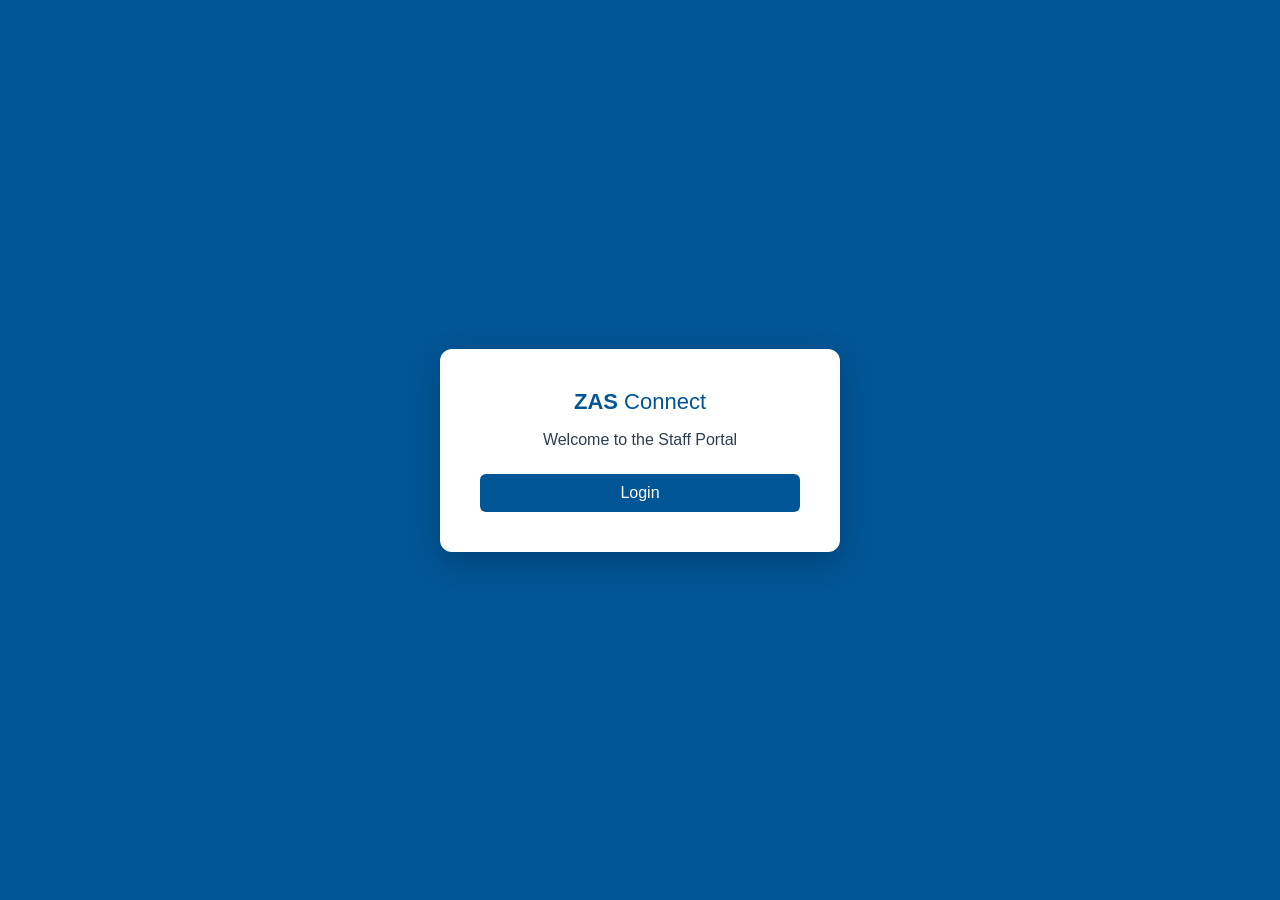
<file: Site/index.html>
<!DOCTYPE html>
<html lang="en">
<head>
    <meta charset="UTF-8">
    <meta name="viewport" content="width=device-width, initial-scale=1.0">
    <title>ZAS Staff Portal</title>
    <link rel="stylesheet" href="style.css">
</head>
<body>
    <!-- Mock Login Screen -->
    <div id="login-screen" class="login-screen">
        <div class="login-box">
            <div class="logo">ZAS <span>Connect</span></div>
            <p>Welcome to the Staff Portal</p>
            <button class="btn primary" onclick="handleLogin()">Login</button>
        </div>
    </div>

    <!-- What's New Modal -->
    <div id="whats-new-modal" style="display:none;">
        <div class="modal-box carousel-box">
            <h2>What's New in ZAS Connect 2.0</h2>
            <div class="carousel">
                <div class="slide active">
                    <div class="slide-placeholder"><img src="img/Updates/UpdateRecord.png" alt=""></div>
                    <h3>Updated Patient Directory</h3>
                    <p>Search and manage patient profiles faster than ever.</p>
                    <!-- <a class="learn-more-link" onclick="openGuide('guide-directory')">Learn more</a> -->
                </div>
                <div class="slide">
                    <div class="slide-placeholder"><img src="img/Updates/PatientRecord.png" alt=""></div>
                    <h3>Enhanced Patient Records</h3>
                    <p>Update and view clinical notes seamlessly.</p>
                    <!-- <a class="learn-more-link" onclick="openGuide('guide-records')">Learn more</a> -->
                </div>
                <div class="slide">
                    <div class="slide-placeholder"><img src="img/Updates/SecureMessaging.png" alt=""></div>
                    <h3>Secure Communications</h3>
                    <p>Exchange data securely with other medical staff.</p>
                    <!-- <a class="learn-more-link" onclick="openGuide('guide-messaging')">Learn more</a> -->
                    <p class="extension-tip"><strong>Tip:</strong> The latest updates and guides are also available in the ZAS Connect browser extension!</p>
                </div>
                <button class="prev-btn" onclick="moveSlide(-1)">&#10094;</button>
                <button class="next-btn" onclick="moveSlide(1)">&#10095;</button>
            </div>
            <div class="slide-indicators">
                <span class="dot active" onclick="setSlide(0)"></span>
                <span class="dot" onclick="setSlide(1)"></span>
                <span class="dot" onclick="setSlide(2)"></span>
            </div>
            <div id="read-acknowledgement" style="display:none; margin-top: 15px; text-align: left; font-size: 0.9rem; background: var(--zas-light); padding: 10px; border-radius: 6px;">
                <input type="checkbox" id="read-checkbox" onchange="toggleContinueBtn()" />
                <label for="read-checkbox" class="custom-checkbox-label">I have read and understood the updates.</label>
            </div>
            <button class="btn primary" id="continue-btn" style="margin-top: 20px;" onclick="closeWhatsNew()" disabled>Continue to Portal</button>
        </div>
    </div>

    <!-- Quick Guide Modal -->
    <div id="quick-guide-modal" style="display:none; position: fixed; inset: 0; background: rgba(0, 0, 0, 0.6); align-items: center; justify-content: center; z-index: 2500; backdrop-filter: blur(3px);">
        <div class="modal-box carousel-box" style="width: 550px;">
            <h2>Quick Feature Guide</h2>
            
            <!-- Guide for Patient Directory -->
            <div id="modal-guide-directory" style="display:none;">
                <div class="carousel">
                    <div class="slide active">
                        <div class="slide-placeholder"><img src="img/Updates/UpdateRecord.png" alt=""></div>
                        <h3>What's New: Patient Directory</h3>
                        <p>The Patient Directory has been revamped for faster searching and at-a-glance patient status.</p>
                    </div>
                    <div class="slide">
                        <div class="slide-placeholder"><img src="img/Updates/UpdateRecord/step1.png" alt=""></div>
                        <h3>Step 1 of 5</h3>
                        <p>Navigate to the <strong>Patient Directory</strong> from the sidebar.</p>
                    </div>
                    <div class="slide">
                        <div class="slide-placeholder"><img src="img/Updates/UpdateRecord/step2.png" alt=""></div>
                        <h3>Step 2 of 5</h3>
                        <p>Click on the <strong>Search Patient</strong> input field.</p>
                    </div>
                    <div class="slide">
                        <div class="slide-placeholder"><img src="img/Updates/UpdateRecord/step3.png" alt=""></div>
                        <h3>Step 3 of 5</h3>
                        <p>Type in the patient's Name, ID, or Date of Birth.</p>
                    </div>
                    <div class="slide">
                        <div class="slide-placeholder"><img src="img/Updates/UpdateRecord/step4.png" alt=""></div>
                        <h3>Step 4 of 5</h3>
                        <p>Click the <strong>Search</strong> button.</p>
                    </div>
                    <div class="slide">
                        <div class="slide-placeholder"><img src="img/Updates/UpdateRecord/step5.png" alt=""></div>
                        <h3>Step 5 of 5</h3>
                        <p>Click <strong>View</strong> on the desired patient row to see full details.</p>
                    </div>
                    <button class="prev-btn" onclick="moveSlide(-1)">&#10094;</button>
                    <button class="next-btn" onclick="moveSlide(1)">&#10095;</button>
                </div>
                <div class="slide-indicators">
                    <span class="dot active" onclick="setSlide(0)"></span>
                    <span class="dot" onclick="setSlide(1)"></span>
                    <span class="dot" onclick="setSlide(2)"></span>
                    <span class="dot" onclick="setSlide(3)"></span>
                    <span class="dot" onclick="setSlide(4)"></span>
                    <span class="dot" onclick="setSlide(5)"></span>
                </div>
            </div>

            <!-- Guide for Patient Records -->
            <div id="modal-guide-records" style="display:none;">
                <div class="carousel">
                    <div class="slide active">
                        <div class="slide-placeholder"><img src="img/Updates/PatientRecord.png" alt=""></div>
                        <h3>What's New: Patient Records</h3>
                        <p>Adding and updating clinical notes is now more intuitive, with a clear timeline of all updates.</p>
                    </div>
                    <div class="slide">
                        <div class="slide-placeholder"><img src="img/Updates/PatientRecord/step1.png" alt=""></div>
                        <h3>Step 1 of 6</h3>
                        <p>Go to the <strong>Patient Records</strong> section.</p>
                    </div>
                    <div class="slide">
                        <div class="slide-placeholder"><img src="img/Updates/PatientRecord/step2.png" alt=""></div>
                        <h3>Step 2 of 6</h3>
                        <p>Click the <strong>+ Update Record</strong> button at the top right.</p>
                    </div>
                    <div class="slide">
                        <div class="slide-placeholder"><img src="img/Updates/PatientRecord/step3.png" alt=""></div>
                        <h3>Step 3 of 6</h3>
                        <p>Fill in the <strong>Patient ID</strong>.</p>
                    </div>
                    <div class="slide">
                        <div class="slide-placeholder"><img src="img/Updates/PatientRecord/step4.png" alt=""></div>
                        <h3>Step 4 of 6</h3>
                        <p>Select the <strong>Date</strong>, <strong>Hour</strong>, and <strong>Type</strong>.</p>
                    </div>
                    <div class="slide">
                        <div class="slide-placeholder"><img src="img/Updates/PatientRecord/step5.png" alt=""></div>
                        <h3>Step 5 of 6</h3>
                        <p>Add clinical information in the <strong>Notes</strong> field.</p>
                    </div>
                    <div class="slide">
                        <div class="slide-placeholder"><img src="img/Updates/PatientRecord/step6.png" alt=""></div>
                        <h3>Step 6 of 6</h3>
                        <p>Click <strong>Save Record</strong>.</p>
                    </div>
                    <button class="prev-btn" onclick="moveSlide(-1)">&#10094;</button>
                    <button class="next-btn" onclick="moveSlide(1)">&#10095;</button>
                </div>
                <div class="slide-indicators">
                    <span class="dot active" onclick="setSlide(0)"></span>
                    <span class="dot" onclick="setSlide(1)"></span>
                    <span class="dot" onclick="setSlide(2)"></span>
                    <span class="dot" onclick="setSlide(3)"></span>
                    <span class="dot" onclick="setSlide(4)"></span>
                    <span class="dot" onclick="setSlide(5)"></span>
                    <span class="dot" onclick="setSlide(6)"></span>
                </div>
            </div>

            <!-- Guide for Secure Communications -->
            <div id="modal-guide-messages" style="display:none;">
                <div class="carousel">
                    <div class="slide active">
                        <div class="slide-placeholder"><img src="img/Updates/SecureMessaging.png" alt=""></div>
                        <h3>What's New: Secure Communications</h3>
                        <p>Exchange data securely with other medical staff without leaving the portal.</p>
                    </div>
                    <div class="slide">
                        <div class="slide-placeholder"><img src="img/Updates/SecureMessaging/step1.png" alt=""></div>
                        <h3>Step 1 of 5</h3>
                        <p>Open the <strong>Secure Communications</strong> tab.</p>
                    </div>
                    <div class="slide">
                        <div class="slide-placeholder"><img src="img/Updates/SecureMessaging/step2.png" alt=""></div>
                        <h3>Step 2 of 5</h3>
                        <p>Click the <strong>New Message</strong> button at the bottom.</p>
                    </div>
                    <div class="slide">
                        <div class="slide-placeholder"><img src="img/Updates/SecureMessaging/step3.png" alt=""></div>
                        <h3>Step 3 of 5</h3>
                        <p>In the modal, enter the recipient's name or department in the <strong>To</strong> field.</p>
                    </div>
                    <div class="slide">
                        <div class="slide-placeholder"><img src="img/Updates/SecureMessaging/step4.png" alt=""></div>
                        <h3>Step 4 of 5</h3>
                        <p>Provide a <strong>Subject</strong> and write your <strong>Message</strong>.</p>
                    </div>
                    <div class="slide">
                        <div class="slide-placeholder"><img src="img/Updates/SecureMessaging/step5.png" alt=""></div>
                        <h3>Step 5 of 5</h3>
                        <p>Click <strong>Send</strong>.</p>
                    </div>
                    <button class="prev-btn" onclick="moveSlide(-1)">&#10094;</button>
                    <button class="next-btn" onclick="moveSlide(1)">&#10095;</button>
                </div>
                <div class="slide-indicators">
                    <span class="dot active" onclick="setSlide(0)"></span>
                    <span class="dot" onclick="setSlide(1)"></span>
                    <span class="dot" onclick="setSlide(2)"></span>
                    <span class="dot" onclick="setSlide(3)"></span>
                    <span class="dot" onclick="setSlide(4)"></span>
                    <span class="dot" onclick="setSlide(5)"></span>
                </div>
            </div>

            <div id="quick-guide-acknowledgement" style="display:none; margin-top: 15px; text-align: left; font-size: 0.9rem; background: var(--zas-light); padding: 10px; border-radius: 6px;">
                <input type="checkbox" id="quick-guide-checkbox" onchange="toggleQuickGuideBtn()" />
                <label for="quick-guide-checkbox" class="custom-checkbox-label">I have read and understood this guide.</label>
            </div>

            <button class="btn primary" id="quick-guide-close-btn" style="margin-top: 15px;" onclick="document.getElementById('quick-guide-modal').style.display='none'" disabled>Close</button>
        </div>
    </div>

    <div class="container">
        <!-- Sidebar Navigation -->
         <button class="menu-toggle" onclick="toggleSidebar()">></button>
        <nav class="sidebar">
            <div class="logo">ZAS <span>Connect</span></div>
            <ul>
                <li class="nav-item active" data-page="dashboard">Dashboard</li>
                <li class="nav-item" data-page="directory">Patient Directory <span class="nav-badge" id="badge-directory">1</span></li>
                <li class="nav-item" data-page="records">Patient Records <span class="nav-badge" id="badge-records">1</span></li>
                <li class="nav-item" data-page="messages">Secure Communications <span class="nav-badge" id="badge-messages">1</span></li>
                <li class="nav-item" data-page="guides">Guides & Help</li>
            </ul>
            <div class="user-profile">
                <p><strong>Dr. Alex Janssens</strong></p>
                <small>ID: STAFF-99281</small>
            </div>
        </nav>

        <!-- Main Content Area -->
        <main class="main-content">
            
            <!-- PAGE 1: DASHBOARD -->
            <section id="dashboard" class="page active">
                <header>
                    <h1>Welcome back, Dr. Janssens</h1>
                    <p>You have 5 patients scheduled for today.</p>
                </header>
                <div class="grid">
                    <div class="card highlight">
                        <h3>Next Patient</h3>
                        <p>John Doe - Follow-up</p>
                        <p><strong>Today, 09:30</strong></p>
                        <button class="btn">View Profile</button>
                    </div>
                    <div class="card">
                        <h3>Pending Review</h3>
                        <p>Lab Results - Jane Smith</p>
                        <span class="status-flag">Action Needed</span>
                    </div>
                </div>
            </section>

            <!-- PAGE 2: PATIENT DIRECTORY -->
            <section id="directory" class="page">
                <header>
                    <h1>Patient Directory</h1>
                    <p>Search and manage patient profiles.</p>
                </header>
                <div class="booking-form">
                    <label>Search Patient</label>
                    <input type="text" placeholder="Name, ID, or DoB" style="width: 100%; padding: 12px; margin-bottom: 20px; border: 1px solid var(--border); border-radius: 6px;" />
                    <button class="btn primary">Search</button>
                </div>
                <br>
                <table class="data-table">
                    <thead>
                        <tr>
                            <th>Patient ID</th>
                            <th>Name</th>
                            <th>Ward</th>
                            <th>Status</th>
                            <th>Action</th>
                        </tr>
                    </thead>
                    <tbody>
                        <tr>
                            <td>PT-1029</td>
                            <td>John Doe</td>
                            <td>Cardiology</td>
                            <td>Stable</td>
                            <td><button class="btn-sm">View</button></td>
                        </tr>
                        <tr>
                            <td>PT-8832</td>
                            <td>Jane Smith</td>
                            <td>Radiology</td>
                            <td>Critical</td>
                            <td><button class="btn-sm">View</button></td>
                        </tr>
                    </tbody>
                </table>
            </section>

          <!-- PAGE 3: PATIENT RECORDS -->
        <section id="records" class="page">
            <header>
                <h1>Patient Records</h1>
                <button class="btn" id="add-record-btn">+ Update Record</button>
            </header>

            <!-- Add Record Modal -->
            <div id="record-modal" style="display:none;">
                <div class="modal-box">
                    <h2>Update Patient Record</h2>
                    <label>Patient ID</label>
                    <input type="text" id="rec-patient-id" placeholder="e.g. PT-1029" />
                    <label>Date</label>
                    <input type="date" id="rec-date" />
                    <label>Hour</label>
                    <input type="time" id="rec-hour" />
                    <label>Type</label>
                    <select id="rec-type">
                        <option value="">-- Select type --</option>
                        <option>Lab Results</option>
                        <option>X-Ray Image</option>
                        <option>Prescription</option>
                        <option>Consultation Notes</option>
                        <option>Vaccination</option>
                    </select>
                    <label>Notes</label>
                    <textarea id="rec-notes" rows="3" placeholder="Enter clinical notes..."></textarea>
                    <div class="modal-actions">
                        <button class="btn secondary" id="rec-cancel">Cancel</button>
                        <button class="btn primary" id="rec-save">Save Record</button>
                    </div>
                </div>
            </div>

            <table class="data-table">
                <thead>
                    <tr>
                        <th>Date</th>
                        <th>Hour</th>
                        <th>Patient</th>
                        <th>Type</th>
                        <th>Updated By</th>
                        <th>Details</th>
                    </tr>
                </thead>
                <tbody id="records-tbody">
                    <!-- Existing records -->
                    <tr>
                        <td>03/05/2026</td>
                        <td>15:00</td>
                        <td>PT-1029 (John Doe)</td>
                        <td>Lab Results</td>
                        <td>Dr. Janssens</td>
                        <td><button class="btn-sm">View</button></td>
                    </tr>
                    <tr>
                        <td>12/01/2026</td>
                        <td>13:00</td>
                        <td>PT-8832 (Jane Smith)</td>
                        <td>X-Ray Image</td>
                        <td>Dr. Vogel</td>
                        <td><button class="btn-sm">View</button></td>
                    </tr>
                </tbody>
            </table>
        </section>
            <!-- PAGE 4: MESSAGES -->
            <section id="messages" class="page">
                <header>
                    <h1>Secure Messaging</h1>
                    <p>Exchange data securely with other medical staff or departments.</p>
                </header>

                <!-- Inbox -->
                <div id="inbox">
                    <p id="empty-note">Your inbox is empty. Contact a colleague via the "New Message" button.</p>
                    <div id="message-list"></div>
                </div>

                <!-- Compose Modal -->
                <div id="compose-modal" style="display:none;">
                    <div class="modal-box">
                        <h2>New Message</h2>
                        <label>To</label>
                        <input type="text" id="msg-to" placeholder="e.g. Dr. Smith" />
                        <label>Subject</label>
                        <input type="text" id="msg-subject" placeholder="Subject" />
                        <label>Message</label>
                        <textarea id="msg-body" rows="5" placeholder="Write your message..."></textarea>
                        <div class="modal-actions">
                            <button class="btn secondary" id="cancel-btn">Cancel</button>
                            <button class="btn primary" id="send-btn">Send</button>
                        </div>
                    </div>
                </div>

                <button class="btn primary" id="new-msg-btn">New Message</button>
            </section>
           
            <!-- PAGE 5: GUIDES & HELP -->
            <section id="guides" class="page">
                <header>
                    <h1>Guides & Help</h1>
                    <p>Learn how to use the features in ZAS Connect.</p>
                </header>
                <div class="grid">
                    <div class="card" id="guide-directory">
                        <h3>Updated Patient Directory</h3>
                        <p>The Patient Directory has been revamped to allow faster searching by Name, ID, or Date of Birth. You can now quickly view the ward and status of each patient directly from the main list. Click 'View' to access full patient details.</p>
                        <button class="btn secondary" style="margin-top: 10px;" onclick="toggleGuideSteps('guide-directory')">Show Steps</button>
                        <div class="guide-steps" style="display:none; margin-top: 15px; border-top: 1px solid var(--border); padding-top: 15px;">
                            <ol style="padding-left: 20px; color: var(--text); margin: 0;">
                                <li>Navigate to the <strong>Patient Directory</strong> from the sidebar.</li>
                                <li>Click on the <strong>Search Patient</strong> input field.</li>
                                <li>Type in the patient's Name, ID, or Date of Birth.</li>
                                <li>Click the <strong>Search</strong> button.</li>
                                <li>Click <strong>View</strong> on the desired patient row to see full details.</li>
                            </ol>
                        </div>
                    </div>
                    <div class="card" id="guide-records">
                        <h3>Enhanced Patient Records</h3>
                        <p>Adding and updating clinical notes is now more intuitive. Ensure you have the patient ID ready. You can specify the type of record (Lab Results, X-Ray, etc.) and add detailed text notes. The unified timeline shows all updates from the care team.</p>
                        <button class="btn secondary" style="margin-top: 10px;" onclick="toggleGuideSteps('guide-records')">Show Steps</button>
                        <div class="guide-steps" style="display:none; margin-top: 15px; border-top: 1px solid var(--border); padding-top: 15px;">
                            <ol style="padding-left: 20px; color: var(--text); margin: 0;">
                                <li>Go to the <strong>Patient Records</strong> section.</li>
                                <li>Click the <strong>+ Update Record</strong> button at the top right.</li>
                                <li>Fill in the <strong>Patient ID</strong> (e.g., PT-1029).</li>
                                <li>Select the <strong>Date</strong>, <strong>Hour</strong>, and <strong>Type</strong>.</li>
                                <li>Add detailed clinical information in the <strong>Notes</strong> field.</li>
                                <li>Click <strong>Save Record</strong> to update the patient's timeline.</li>
                            </ol>
                        </div>
                    </div>
                    <div class="card" id="guide-messaging">
                        <h3>Secure Communications</h3>
                        <p>Exchange data securely with other medical staff without leaving the portal. Use the 'New Message' button to draft communications to specific doctors or departments. All messages are encrypted and logged for compliance.</p>
                        <button class="btn secondary" style="margin-top: 10px;" onclick="toggleGuideSteps('guide-messaging')">Show Steps</button>
                        <div class="guide-steps" style="display:none; margin-top: 15px; border-top: 1px solid var(--border); padding-top: 15px;">
                            <ol style="padding-left: 20px; color: var(--text); margin: 0;">
                                <li>Open the <strong>Secure Communications</strong> tab.</li>
                                <li>Click the <strong>New Message</strong> button at the bottom.</li>
                                <li>In the modal, enter the recipient's name or department in the <strong>To</strong> field.</li>
                                <li>Provide a <strong>Subject</strong> and write your <strong>Message</strong>.</li>
                                <li>Click <strong>Send</strong>. The message will appear in your timeline.</li>
                            </ol>
                        </div>
                    </div>
                </div>
            </section>

           <!-- Chatbot at the bottom -->
            <div id="chat-circle" onclick="toggleChat()">
                <img src="./img/bubble-chat.png" alt="">
            </div>
             <section id="chatbot" class="card">
            <div>
                <h2>Assistant</h2>
                <img src="./img/close.png" alt="Close" class="closeImg" onclick="toggleChat()">
            </div>

            <div id="chat">
                <div class="msg-welcome">
                <strong>Hello, how can I help you?</strong>
                Select a quick action below or type your question.
                </div>
            </div>

            <div class="chat-quick">
                <div class="q-label">Quick actions</div>
                <div class="q-tabs">
                    <button class="q-tab on" data-tab="reports" onclick="switchTab('reports', this)">Reports</button>
                    <button class="q-tab" data-tab="updates" onclick="switchTab('updates', this)">Update</button>
                    <button class="q-tab" data-tab="patient" onclick="switchTab('patient', this)">Patient</button>
                    <button class="q-tab" data-tab="meds" onclick="switchTab('meds', this)">Meds</button>
                    <button class="q-tab" data-tab="admin" onclick="switchTab('admin', this)">Admin</button>
                </div>
                <div class="q-grid" id="q-grid"></div>
            </div>

            <div class="chat-input">
                <input id="input" placeholder="Ask a question..." onkeydown="if(event.key==='Enter') send()" />
                <button onclick="send()">Send</button>
            </div>
            </section>
        </main>
    </div>
    <script src="script.js"></script>
</body>
</html>
</file>
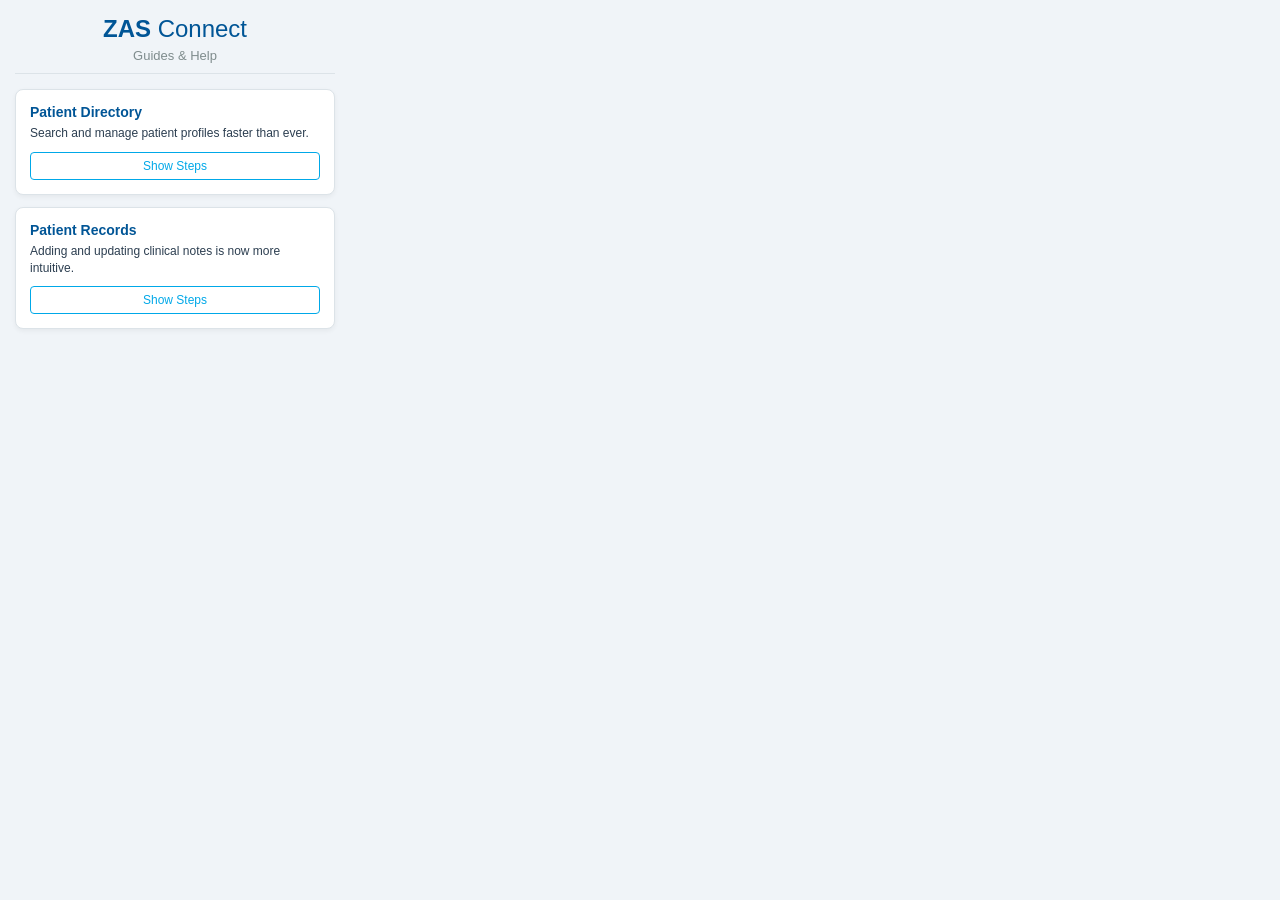
<file: Extension/popup.html>
<!DOCTYPE html>
<html lang="en">
<head>
    <meta charset="UTF-8">
    <link rel="stylesheet" href="popup.css">
</head>
<body>
    <div class="header">
        <h2>ZAS <span>Connect</span></h2>
        <p>Guides & Help</p>
    </div>
    
    <div class="guide-item">
        <h3>Patient Directory</h3>
        <p>Search and manage patient profiles faster than ever.</p>
        <button class="toggle-btn">Show Steps</button>
        <ol class="steps">
            <li>Navigate to the <strong>Patient Directory</strong> from the sidebar.</li>
            <li>Click on the <strong>Search Patient</strong> input field.</li>
            <li>Type in the patient's Name, ID, or Date of Birth and click <strong>Search</strong>.</li>
        </ol>
    </div>
    
    <div class="guide-item">
        <h3>Patient Records</h3>
        <p>Adding and updating clinical notes is now more intuitive.</p>
        <button class="toggle-btn">Show Steps</button>
        <ol class="steps">
            <li>Go to the <strong>Patient Records</strong> section.</li>
            <li>Click the <strong>+ Update Record</strong> button.</li>
            <li>Fill in the <strong>Patient ID</strong>, <strong>Date</strong>, and <strong>Type</strong>.</li>
            <li>Click <strong>Save Record</strong> to update the patient's timeline.</li>
        </ol>
    </div>

    <script src="popup.js"></script>
</body>
</html>
</file>
<file: Site/style.css>
:root {
    --zas-blue: #005596;
    --zas-light: #f0f4f8;
    --white: #ffffff;
    --border: #dce3e8;
    --text: #2c3e50;
    --accent: #00a8e8;
}

* { box-sizing: border-box; }

body {
    font-family: 'Inter', sans-serif;
    margin: 0;
    color: var(--text);
    background-color: var(--zas-light);
}

.container { display: flex; min-height: 100vh; }

/* Login Screen */
.login-screen {
    position: fixed;
    inset: 0;
    background: var(--zas-blue);
    display: flex;
    align-items: center;
    justify-content: center;
    z-index: 2000;
}

.login-box {
    background: white;
    padding: 40px;
    border-radius: 12px;
    text-align: center;
    box-shadow: 0 10px 30px rgba(0,0,0,0.2);
    width: 90%;
    max-width: 400px;
}

.login-box .logo {
    color: var(--zas-blue);
    margin-bottom: 10px;
}

.login-box p {
    margin-bottom: 25px;
    color: var(--text);
}

/* Sidebar */
.sidebar {
    width: 260px;
    flex-shrink: 0;
    background: var(--zas-blue);
    color: white;
    padding: 30px 20px;
    display: flex;
    flex-direction: column;
}

.logo { font-size: 22px; font-weight: 800; margin-bottom: 40px; }
.logo span { font-weight: 300; }

.sidebar ul { list-style: none; padding: 0; flex-grow: 1; }
.sidebar li {
    padding: 12px 15px;
    margin-bottom: 8px;
    cursor: pointer;
    border-radius: 8px;
    transition: 0.2s;
    display: flex;
    align-items: center;
    justify-content: space-between;
}

.sidebar li:hover, .sidebar li.active { background: rgba(255,255,255,0.15); }

.nav-badge {
    background: #ff4757;
    color: white;
    font-size: 11px;
    font-weight: 700;
    min-width: 22px;
    height: 22px;
    display: flex;
    align-items: center;
    justify-content: center;
    border-radius: 11px;
    padding: 0 6px;
    box-shadow: 0 2px 6px rgba(255, 71, 87, 0.4);
}

.user-profile { border-top: 1px solid rgba(255,255,255,0.2); padding-top: 20px; }

.menu-toggle {
    display: none; /* Hidden on desktop */
    position: fixed;
    top: 50%;
    left: 0px;
    font-size: 30px;
    background: var(--zas-blue);
    color: white;
    border: none;
    border-radius: 5px;
    padding: 15px 10px;
    cursor: pointer;
    z-index: 1200;
}



/* Mobile & Tablet Styles */
@media (max-width: 768px) {
    .menu-toggle {
        display: block; /* Show only on mobile */
    }
    .sidebar {
        position: fixed;
        left: -260px; /* Hide off-screen by default */
        width: 260px;
    }

    /* When the "active" class is added via JS, slide it in */
    .sidebar.open {
        left: 0;
        box-shadow: 5px 0 15px rgba(0,0,0,0.3);
        height: 100%;
    }

    /* Adjust main content margin if you have any */
    .main-content {
        margin-left: 0 !important;
    }

    .grid { grid-template-columns: 1fr; }
}

/* Main Content */
.main-content { flex-grow: 1; padding: 50px; }

.page { display: none; }
.page.active { display: block; animation: fadeIn 0.3s ease-in; }

header h1 { margin: 0 0 10px 0; font-size: 28px; }
header p { color: #7f8c8d; margin-bottom: 30px; }

header {
    display: flex;
    justify-content: space-between;
    align-items: center;
    margin-bottom: 20px;
}


/* Cards & Tables */
.grid { display: grid; grid-template-columns: repeat(2, 1fr); gap: 20px; align-items: start; }
.card { background: var(--white); padding: 25px; border-radius: 12px; border: 1px solid var(--border); transition: border-left 0.3s ease, box-shadow 0.3s ease; }
.card.highlight { border-left: 5px solid var(--accent); }

.status-flag { background: #ffeaa7; padding: 4px 10px; border-radius: 4px; font-size: 12px; }

.booking-form { max-width: 500px; background: white; padding: 30px; border-radius: 12px; }
.booking-form label { display: block; margin-bottom: 8px; font-weight: bold; }
.booking-form select { width: 100%; padding: 12px; margin-bottom: 20px; border: 1px solid var(--border); border-radius: 6px; }

.data-table { width: 100%; border-collapse: collapse; background: white; border-radius: 12px; overflow: hidden; }
.data-table th, .data-table td { padding: 15px; text-align: left; border-bottom: 1px solid var(--border); }
.data-table th { background: #f8f9fa; }

.btn { background: var(--zas-blue); color: white; border: none; padding: 10px 20px; border-radius: 6px; cursor: pointer; }
.btn.primary { width: 100%; font-size: 16px; }

.btn:disabled {
    background: #aab7c4;
    cursor: not-allowed;
}

.btn.secondary {
    background: transparent;
    color: var(--zas-blue);
    border: 1px solid var(--zas-blue);
    padding: 6px 14px;
}
.btn.secondary:hover { background: var(--zas-light); }

.btn-sm {
    background: var(--zas-light);
    color: var(--zas-blue);
    border: 1px solid var(--border);
    padding: 6px 12px;
    border-radius: 6px;
    cursor: pointer;
    font-size: 13px;
    font-weight: 500;
    transition: all 0.2s ease;
}
.btn-sm:hover { background: var(--zas-blue); color: white; border-color: var(--zas-blue); }

.guide-steps li { margin-bottom: 8px; line-height: 1.4; }

@keyframes fadeIn {
    from { opacity: 0; transform: translateY(10px); }
    to { opacity: 1; transform: translateY(0); }
}




.closeImg {
    width: 30px;
    height: 30px;
}


/* Messages */
.message-card {
    margin-bottom: 10px;
    padding: 10px 14px;
    border-radius: 10px;
    max-width: 80%;
    background: white;
    border: 1px solid var(--border);
}

.message-card .meta {
    font-size: 0.8rem;
    color: gray;
    margin-bottom: 4px;
}

.message-card .subject {
    font-weight: 600;
    margin-bottom: 4px;
}

.message-card .preview {
    font-size: 0.9rem;
    color: #444;
}

.message-card.sent {
    background: var(--zas-blue);
    color: white;
    margin-left: auto;
    text-align: right;
}

.message-card.sent .meta,
.message-card.sent .preview {
    color: rgba(255, 255, 255, 0.85);
}

/* Overlay */
#compose-modal,
#record-modal {
    position: fixed;
    inset: 0;
    background: rgba(0, 0, 0, 0.45);
    display: flex;
    align-items: center;
    justify-content: center;
    z-index: 999;
    backdrop-filter: blur(3px);
}

/* Modal box */
.modal-box {
    background: white;
    border-radius: 14px;
    padding: 28px 32px;
    width: 460px;
    max-width: calc(100vw - 40px);
    display: flex;
    flex-direction: column;
    gap: 8px;
    box-shadow: 0 12px 40px rgba(0, 0, 0, 0.18);
    animation: slideUp 0.2s ease;
}

@keyframes slideUp {
    from { transform: translateY(20px); opacity: 0; }
    to   { transform: translateY(0);    opacity: 1; }
}

/* Title */
.modal-box h2 {
    margin: 0 0 12px;
    font-size: 1.2rem;
    color: var(--zas-blue);
    border-bottom: 1px solid var(--border);
    padding-bottom: 12px;
}

/* Labels */
.modal-box label {
    font-size: 0.82rem;
    font-weight: 600;
    color: #555;
    text-transform: uppercase;
    letter-spacing: 0.04em;
    margin-top: 6px;
}

/* Styling inputs within the modal box */
.modal-box input, .modal-box select, .modal-box textarea {
    width: 100%;
    padding: 10px;
    border: 1px solid var(--border);
    border-radius: 6px;
}

.modal-actions {
    display: flex;
    justify-content: flex-end;
    gap: 10px;
    margin-top: 24px; /* increase this value for more gap */
    padding-top: 14px;
    border-top: 1px solid var(--border);
}
/* Input area */
.chat-input {
    display: flex;
    gap: 10px;
}

.chat-input input {
    flex-grow: 1;
    padding: 12px;
    border: 1px solid var(--border);
    border-radius: 6px;
    outline: none;
}

.chat-input input:focus {
    border-color: var(--accent);
}

.chat-input button {
    background: var(--accent);
    color: white;
    border: none;
    padding: 0 20px;
    border-radius: 6px;
    cursor: pointer;
    transition: 0.2s;
}

.chat-input button:hover {
    opacity: 0.85;
}

/* What's New Carousel */
#whats-new-modal {
    position: fixed;
    inset: 0;
    background: rgba(0, 0, 0, 0.6);
    display: flex;
    align-items: center;
    justify-content: center;
    z-index: 2500;
    backdrop-filter: blur(3px);
}
.carousel-box { width: 500px; text-align: center; }
.carousel { position: relative; min-height: 240px; margin-top: 15px; }
.slide { display: none; animation: fadeCarousel 0.4s ease-in-out; }
.slide.active { display: block; }
.slide-placeholder {
    background: var(--zas-light);
    height: 160px;
    display: flex;
    align-items: center;
    justify-content: center;
    border-radius: 8px;
    margin-bottom: 15px;
    color: #888;
    font-weight: 600;
    border: 2px dashed var(--border);
    overflow: hidden;
}
/* Note: If you replace the placeholder with a real image, use this style: */
.slide-placeholder img { width: 100%; height: 100%; object-fit: contain; }

.carousel-box h3 { margin: 0 0 5px 0; color: var(--zas-blue); }
.carousel-box p { font-size: 0.9rem; color: #555; margin: 0; }

.learn-more-link { display: inline-block; margin-top: 8px; color: var(--accent); font-size: 0.9rem; font-weight: 600; cursor: pointer; text-decoration: none; }
.learn-more-link:hover { text-decoration: underline; }
.extension-tip { margin-top: 15px !important; font-size: 0.85rem !important; color: #ff4757 !important; background: rgba(255, 71, 87, 0.1); padding: 8px; border-radius: 6px; }

/* Custom Checkbox */
#read-checkbox,
#quick-guide-checkbox {
    display: none; /* Hide the native checkbox */
}

.custom-checkbox-label {
    display: flex;
    align-items: flex-start;
    cursor: pointer;
    user-select: none;
    color: var(--text);
    font-weight: 500;
    transition: color 0.3s ease;
    line-height: 1.4;
}

.custom-checkbox-label:hover {
    color: var(--zas-blue);
}

.custom-checkbox-label::before {
    content: '';
    display: inline-block;
    flex-shrink: 0;
    width: 22px;
    height: 22px;
    border: 2px solid #b0c4de;
    border-radius: 6px;
    margin-right: 12px;
    background: white;
    transition: all 0.3s cubic-bezier(0.4, 0, 0.2, 1);
}

.custom-checkbox-label:hover::before {
    border-color: var(--zas-blue);
    box-shadow: 0 0 0 4px rgba(0, 85, 150, 0.1);
}

#read-checkbox:active + .custom-checkbox-label::before,
#quick-guide-checkbox:active + .custom-checkbox-label::before {
    transform: scale(0.85);
}

#read-checkbox:checked + .custom-checkbox-label::before,
#quick-guide-checkbox:checked + .custom-checkbox-label::before {
    background-color: var(--zas-blue);
    border-color: var(--zas-blue);
    background-image: url("data:image/svg+xml,%3Csvg xmlns='http://www.w3.org/2000/svg' viewBox='0 0 24 24' fill='none' stroke='white' stroke-width='4' stroke-linecap='round' stroke-linejoin='round'%3E%3Cpolyline points='20 6 9 17 4 12'%3E%3C/polyline%3E%3C/svg%3E");
    background-size: 14px;
    background-position: center;
    background-repeat: no-repeat;
    animation: popCheck 0.3s cubic-bezier(0.4, 0, 0.2, 1) forwards;
}

@keyframes popCheck {
    0% { transform: scale(0.85); }
    50% { transform: scale(1.1); }
    100% { transform: scale(1); }
}

.prev-btn, .next-btn {
    position: absolute;
    top: 80px;
    transform: translateY(-50%);
    background: white;
    color: var(--text);
    border: 1px solid var(--border);
    cursor: pointer;
    height: 36px;
    width: 36px;
    border-radius: 50%;
    font-size: 16px;
    display: flex;
    align-items: center;
    justify-content: center;
    box-shadow: 0 4px 10px rgba(0,0,0,0.1);
}
.prev-btn:hover, .next-btn:hover { background: var(--zas-light); }
.prev-btn { left: -18px; }
.next-btn { right: -18px; }
.slide-indicators { margin-top: 10px; display: flex; justify-content: center; gap: 8px; }
.dot { height: 10px; width: 10px; background-color: var(--border); border-radius: 50%; cursor: pointer; transition: 0.3s; }
.dot.active { background-color: var(--zas-blue); }

#quick-guide-modal .slide h3 {
    margin-bottom: 10px;
}

@keyframes fadeCarousel {
    from { opacity: 0; transform: scale(0.98); }
    to { opacity: 1; transform: scale(1); }
}


/* Chatbot */
#chat-circle {
    position: fixed;
    bottom: 50px;
    right: 70px;
    height: auto;
}

#chat-circle img {
    cursor: pointer;
    width: 75px;
}
#chat-circle img:hover {
    filter: blur(.7px);
    transition: .5;
}
#chatbot {
    position: fixed;
    bottom: 20px;
    right: 20px;
    width: 380px;
    max-width: calc(100vw - 40px); /* Prevents overflow on small screens */
    display: none;
    flex-direction: column;
    height: 600px;
    z-index: 1000; /* Ensures it floats above other content */
    box-shadow: 0 8px 24px rgba(0, 0, 0, 0.15);
    border-radius: 12px;
    background: white;
}

#chatbot > div:first-child {
    display: flex;
    justify-content: space-between;
    align-items: center;
}

.closeImg {
    width: 30px;
    height: 25px;
}

#chat {
    flex-grow: 1;
    overflow-y: auto;
    padding: 15px;
    background: var(--zas-light);
    border-radius: 10px;
    margin-bottom: 15px;
}


/* Welcome bubble */
.msg-welcome {
  background: #fff;
  border: 1px solid var(--border);
  border-left: 4px solid var(--accent);
  border-radius: 0 8px 8px 0;
  padding: 10px 13px;
  font-size: 13px;
  color: var(--text);
  line-height: 1.5;
  margin-bottom: 8px;
}
.msg-welcome strong {
  display: block;
  font-weight: 700;
  margin-bottom: 2px;
  color: var(--zas-blue);
}

/* Chat messages */
.msg-user {
  align-self: flex-end;
  background: var(--zas-blue);
  color: #fff;
  border-radius: 14px 14px 4px 14px;
  padding: 9px 13px;
  font-size: 13px;
  max-width: 82%;
  margin-bottom: 6px;
  margin-left: auto;
}
.msg-bot {
  align-self: flex-start;
  background: #fff;
  border: 1px solid var(--border);
  color: var(--text);
  border-radius: 14px 14px 14px 4px;
  padding: 9px 13px;
  font-size: 13px;
  max-width: 82%;
  margin-bottom: 6px;
}

/* ── Quick actions panel ── */
.chat-quick {
  border-top: 1px solid var(--border);
  padding: 10px 12px;
  background: var(--zas-light);
}

.q-label {
  font-size: 10px;
  text-transform: uppercase;
  letter-spacing: .06em;
  color: #999;
  font-weight: 600;
  margin-bottom: 7px;
}

/* Tabs */
.q-tabs {
  display: flex;
  gap: 5px;
  margin-bottom: 8px;
  flex-wrap: wrap;
}

.q-tab {
  font-size: 11px;
  padding: 4px 10px;
  border-radius: 20px;
  border: 1px solid var(--border);
  background: #fff;
  cursor: pointer;
  color: #666;
  font-family: 'Inter', sans-serif;
  transition: background .12s, color .12s, border-color .12s;
}

.q-tab:hover {
  background: #f0f4f8;
  border-color: var(--zas-blue);
  color: var(--zas-blue);
}

.q-tab.on {
  background: var(--zas-blue);
  border-color: var(--zas-blue);
  color: #fff;
}

/* Action buttons grid */
.q-grid {
  display: grid;
  grid-template-columns: 1fr 1fr;
  gap: 6px;
}

.q-btn {
  display: flex;
  align-items: center;
  gap: 8px;
  padding: 8px 10px;
  border-radius: 8px;
  border: 1px solid var(--border);
  background: #fff;
  cursor: pointer;
  font-family: 'Inter', sans-serif;
  text-align: left;
  transition: background .12s, border-color .12s;
}

.q-btn:hover {
  background: var(--zas-light);
  border-color: var(--accent);
}

.q-btn.active {
  border-color: var(--accent);
  background: #e8f6fd;
}

.q-btn .ql {
  font-size: 12px;
  font-weight: 600;
  color: var(--text);
  line-height: 1.2;
}

.q-btn .qs {
  font-size: 10px;
  color: #999;
  line-height: 1.2;
  margin-top: 1px;
}

/* Help tip bubble */
.bubble-tip {
  background: #e8f4fb;
  border: 1px solid #b3d9f0;
  border-radius: 12px 12px 12px 3px;
  padding: 10px 13px;
  font-size: 12.5px;
  color: var(--zas-blue);
  line-height: 1.55;
  margin: 4px 0 8px;
}

.bubble-tip strong {
  display: block;
  margin-bottom: 4px;
  font-weight: 700;
  color: var(--zas-blue);
  font-size: 12px;
}

.bubble-tip .tip-send {
  display: inline-block;
  margin-top: 6px;
  font-size: 11.5px;
  color: var(--accent);
  cursor: pointer;
  text-decoration: underline;
  font-weight: 600;
}

/* Chat message bubbles */
.msg-welcome {
  background: #fff;
  border: 1px solid var(--border);
  border-left: 4px solid var(--accent);
  border-radius: 0 8px 8px 0;
  padding: 10px 13px;
  font-size: 13px;
  color: var(--text);
  line-height: 1.5;
  margin-bottom: 8px;
}

.msg-welcome strong {
  display: block;
  font-weight: 700;
  margin-bottom: 2px;
  color: var(--zas-blue);
}

.msg-user {
  background: var(--zas-blue);
  color: #fff;
  border-radius: 14px 14px 4px 14px;
  padding: 9px 13px;
  font-size: 13px;
  max-width: 82%;
  margin-bottom: 6px;
  margin-left: auto;
}

.msg-bot {
  background: #fff;
  border: 1px solid var(--border);
  color: var(--text);
  border-radius: 14px 14px 14px 4px;
  padding: 9px 13px;
  font-size: 13px;
  max-width: 82%;
  margin-bottom: 6px;
}
</file>
<file: Extension/popup.css>
body {
    font-family: 'Inter', sans-serif;
    width: 320px;
    margin: 0;
    padding: 15px;
    background-color: #f0f4f8;
    color: #2c3e50;
}
.header {
    text-align: center;
    margin-bottom: 15px;
    border-bottom: 1px solid #dce3e8;
    padding-bottom: 10px;
}
.header h2 {
    margin: 0;
    color: #005596;
}
.header h2 span {
    font-weight: 300;
}
.header p {
    margin: 5px 0 0 0;
    font-size: 13px;
    color: #7f8c8d;
}
.guide-item {
    background: white;
    padding: 14px;
    border-radius: 8px;
    margin-bottom: 12px;
    border: 1px solid #dce3e8;
    box-shadow: 0 2px 5px rgba(0,0,0,0.05);
}
.guide-item h3 {
    margin: 0 0 5px 0;
    font-size: 14px;
    color: #005596;
}
.guide-item p {
    margin: 0 0 10px 0;
    font-size: 12px;
    line-height: 1.4;
}
.toggle-btn {
    background: transparent;
    color: #00a8e8;
    border: 1px solid #00a8e8;
    padding: 6px 10px;
    border-radius: 4px;
    cursor: pointer;
    font-size: 12px;
    width: 100%;
    transition: 0.2s;
}
.toggle-btn:hover {
    background: #e6f7ff;
}
.steps {
    display: none;
    margin: 10px 0 0 0;
    padding-left: 20px;
    font-size: 12px;
    border-top: 1px solid #dce3e8;
    padding-top: 10px;
}
.steps li { margin-bottom: 6px; }
</file>
